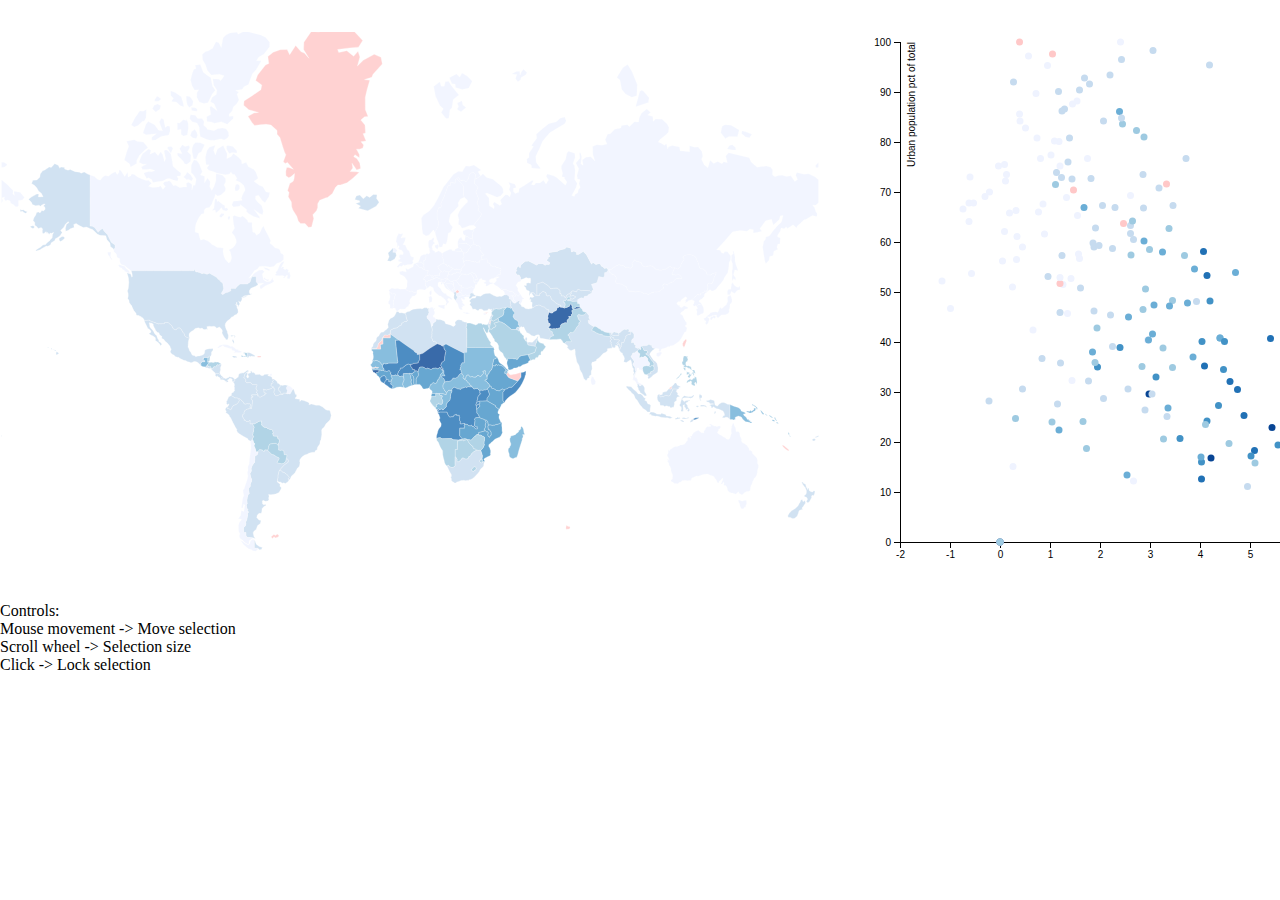
<file: projects/urban-population/index.html>
<!DOCTYPE html>
<meta charset="utf-8">
<style>
    body {
        width: 1600px;
        margin: 0 auto;
        margin-top: 2em;
    }

    svg {
        font: 10px sans-serif;
    }

    .axis path,
    .axis line {
        fill: none;
        stroke: black;
        shape-rendering: crispEdges;
    }
</style>
<body>
<script src="d3.js"></script>
<script src="topojson.v1.min.js"></script>
<script>
    /**
     * copied from the following resources:
     * http://bl.ocks.org/micahstubbs/281d7b7a7e39a9b59cf80f1b8bd41a72
     * http://bl.ocks.org/msbarry/9911363
     * http://bl.ocks.org/weiglemc/6185069
     *
    **/

	const margin = {top: 0, right: 0, bottom: 0, left: 0};
	const width = 1600 - margin.left - margin.right;
	const height = 550 - margin.top - margin.bottom;
	const scatterShiftx = 900;
	const scatterShifty = 10;

    const color = d3.scaleThreshold()
        .domain([2, 3, 4, 5, 6, 7, 8])
        .range( d3.schemeBlues[7] )
        .unknown(d3.rgb(255,200,200));

    const greyColor = d3.scaleThreshold()
        .domain([2, 3, 4, 5, 6, 7, 8])
        .range( d3.schemeGreys[7] )
        .unknown(d3.rgb(255,200,200));

    const svg = d3.select('body')
			.append('svg')
			.attr('width', width)
			.attr('height', height);

    const map = svg
        .append('g')
        .attr('class', 'map');

    const scatterplot = svg
        .append('g')
        .attr('class', 'scatterplot')
        .attr("transform", "translate(" + scatterShiftx+ ", " + scatterShifty + ")");

    const projection = d3.geoMercator()
			.scale(130)
			.translate( [820 / 2, height / 1.5]);

	const path = d3.geoPath().projection(projection);

    Promise.all([
        d3.csv('who.csv'),
        d3.json('world_countries.json'),
        d3.tsv('world_population.tsv')
    ]).then(function(data) {
		const fertilityById = {};

        let who = data[0];
        let countries = data[1];
        let population = data[2];

        let fieldColor = 'Total fertility rate (per woman)';
        let fieldXAxis = "Urban_population_growth";
        let fieldYAxis = "Urban_population_pct_of_total";

        who.forEach(d => {
            if(d[fieldColor] === '') {
                d[fieldColor] = undefined;
            }
        });

        population.forEach(d =>
        {
            var res = who.find(e =>
            {
                return e.Country === d.name;
            });
            if(typeof res !== 'undefined') {
                res.id = d.id;
            }
        });

        who.forEach(d => { fertilityById[d.id] = +d[fieldColor]; });
        countries.features.forEach(d => { d.population = fertilityById[d.id] });

        let choropleth = svg.append('g')
				.attr('class', 'countries')
				.selectAll('path')
				.data(countries.features)
				.enter().append('path')
                .attr("class", d => { return "COUNTRY-CODE-"+d.id;} )
				.attr('d', path)
				.style('fill', d => color(fertilityById[d.id]))
				.style('stroke', 'white')
				.style('opacity', 0.8)
                .style('stroke-width', 0.3);

		svg.append('path')
				.datum(topojson.mesh(countries.features, (a, b) => a.id !== b.id))
				.attr('class', 'names')
				.attr('d', path);

        // setup x
        let xValue = function(d) { return d[fieldXAxis];}, // data -> value
            xScale = d3.scaleLinear().range([0, height-50]), // value -> display
            xMap = function(d) { return xScale(xValue(d));}, // data -> display
            xAxis = d3.axisBottom().scale(xScale);

        // setup y
        let yValue = function(d) { return d[fieldYAxis];}, // data -> value
            yScale = d3.scaleLinear().range([height-50, 0]), // value -> display
            yMap = function(d) { return yScale(yValue(d));}, // data -> display
            yAxis = d3.axisLeft().scale(yScale);

        // don't want dots overlapping axis, so add in buffer to data domain
        xScale.domain([-2, 8]);
        yScale.domain([0, 100]);

        // x-axis
        scatterplot.append("g")
            .attr("class", "x axis")
            .attr("transform", "translate(0," + (height-50) + ")")
            .call(xAxis)
            .append("text")
            .attr("class", "label")
            .attr("x", xScale(8))
            .attr("y", -6)
            .attr("fill", "black")
            .style("text-anchor", "end")
            .text(fieldXAxis.replace(/_/g, " "));

        // y-axis
        scatterplot.append("g")
            .attr("class", "y axis")
            .call(yAxis)
            .append("text")
            .attr("class", "label")
            .attr("transform", "rotate(-90)")
            .attr("x", 0)
            .attr("y", yScale(100))
            .attr("fill", "black")
            .attr("dy", "1.5em")
            .style("text-anchor", "end")
            .text(fieldYAxis.replace(/_/g, " "));

        // draw dots
        let dots = scatterplot.selectAll(".dot")
            .data(who)
            .enter().append("circle")
            .attr("class", d => { return "dot COUNTRY-"+d.Country; } )
            .attr("r", 3.5)
            .attr("cx", xMap)
            .attr("cy", yMap)
            .style("fill", function(d) { return color(d[fieldColor]);})
            .style("stroke", "white")
            .style("stroke-width", "0")
            .on("mouseover", function(d) {})
            .on("mouseout", function(d) {});

        // draw legend
        var legend = scatterplot.append("g").attr("class", "legend-group").selectAll(".legend")
            .data(color.domain())
            .enter().append("g")
            .attr("class", "legend")
            .attr("transform", function(d, i) { return "translate(-100," + (i+1) * 20 + ")"; });

        // draw legend colored rectangles
        legend.append("rect")
            .attr("x", xScale(8) + 100 + 4)
            .attr("width", 18)
            .attr("height", 18)
            .style("fill", (d,i)=> color(d-0.0001));

        // draw legend text
        legend.append("text")
            .attr("x", xScale(8) + 100)
            .attr("y", 9)
            .attr("dy", ".35em")
            .style("text-anchor", "end")
            .text(function(d) { return "< "+d;});

        scatterplot.select("g.legend-group")
            .append("g")
            .attr("class", "legend")
            .attr("transform", "translate(-100,0)")
            .append("text")
            .attr("x", xScale(8) + 100 + 20)
            .attr("y", 0)
            .attr("dy", "1.5em")
            .style("text-anchor", "end")
            .text(fieldColor);

        // ****** Changes ******
        let radius = 40;
        let coords = [];
        let persistent = false;
        let mouseHidden = true;
        let countriesList = [];

        // New cursor
        let cursor = svg
            .on("mousemove", mouseMove)
            .on("click", persistentBrush)
            .append("g");

        // Outer transparent circle
        let outerCursor = cursor.append("circle")
            .attr("r", radius)
            .attr("fill", "#69a3b2")
            .attr("fill-opacity", "0.3")
            .attr("stroke", "#2d515b")
            .attr("visibility", "hidden");

        // Inner opaque circle
        let innerCursor = cursor.append("circle")
            .attr("r", 4)
            .attr("fill", "#2d515b")
            .on("wheel", resizeBrush)
            .attr("visibility", "hidden");

        // Persistent transparent circle
        let persistentCursor = svg.append("circle")
            .attr("r", radius)
            .attr("fill", "#69a3b2")
            .attr("fill-opacity", "0.3")
            .attr("stroke", "#2d515b")
            .attr("visibility", "hidden");

        // Disable cursor on plot
        svg.style('cursor', 'none')
            .on('mouseenter', mouseOn)
            .on('mouseleave', mouseOff);

        // Get centroids of all countries Source: https://bl.ocks.org/curran/55d327542393530662c3
        let centroids = countries.features.map(function (feature){
            return [feature.id, path.centroid(feature)];
        });

        function mouseOn() {
            mouseHidden = false;
            if (!persistent)
                outerCursor.attr("visibility", "visible");
            innerCursor.attr("visibility", "visible");
        }

        function mouseOff() {
            mouseHidden = true;
            if (!persistent)
                outerCursor.attr("visibility", "hidden");
            innerCursor.attr("visibility", "hidden");
        }

        function persistentBrush() {
            persistent = !persistent;

            if (persistent) {
                coords = d3.mouse(this);
                persistentCursor.attr("r", radius)
                    .attr("cx", coords[0])
                    .attr("cy", coords[1])
                    .attr("visibility", "visible");
                outerCursor.attr("visibility", "hidden");
            } else {
                persistentCursor.attr("visibility", "hidden");
                outerCursor.attr("visibility", "visible");
            }

        }

        function resizeBrush() {
            radius = Math.max(5, radius + (d3.event.wheelDeltaY / 40));
            outerCursor
                .attr("r", radius);

            if (!persistent) {
                checkBrushed();
            }
        }

        function mouseMove() {
            if (mouseHidden)
                mouseOn();

            coords = d3.mouse(this);
            cursor.attr("transform", "translate(" + coords[0] + "," + coords[1] + ")");

            if (!persistent)
                checkBrushed(outerCursor);
        }

        function checkBrushed() {
            countriesList = [];
            dots.each(function (d, i) {
                if (insideCircle(d3.select(this).attr("cx"), d3.select(this).attr("cy"), coords[0] - scatterShiftx, coords[1] - scatterShifty)) {
                    d3.select(this)
                        .style('stroke', 'orange')
                        .style('stroke-width', 3);
                    countriesList.push(d.id);
                } else {
                    d3.select(this)
                        .style('stroke', 'white')
                        .style('stroke-width', 0);
                }
            });
            //console.log(countriesList);
            if (countriesList.length !== 0) {
                updateMap();
                return;
            } else {
                resetMap();
            }

            countriesList = [];
            centroids.forEach(function (d) {
                if (insideCircle(d[1][0], d[1][1], coords[0], coords[1])) {
                    countriesList.push(d[0]);
                    svg.select(".COUNTRY-CODE-"+d[0])
                        .style('stroke', 'orange')
                        .style('stroke-width', 3);
                } else {
                    svg.select(".COUNTRY-CODE-"+d[0])
                        .style('stroke', 'white')
                        .style('stroke-width', 0.3);
                }

            });
            //console.log(countriesList);
            if (countriesList.length !== 0) {
                updateScatter();
            } else {
                resetScatter();
            }
        }

        function updateMap() {
            choropleth.each(function (d, i) {
                if (countriesList.indexOf(d.id) !== -1)
                    d3.select(this)
                        .style('fill', d => color(fertilityById[d.id]))
                        .style('stroke', 'orange')
                        .style('stroke-width', 3);
                else
                    d3.select(this)
                        .style('fill', d => greyColor(fertilityById[d.id]))
                        .style('stroke', 'white')
                        .style('stroke-width', 0.3);
            });
        }

        function resetMap() {
            choropleth.each(function (d, i) {
                d3.select(this)
                    .style('fill', d => color(fertilityById[d.id]))
                    .style('stroke', 'white')
                    .style('stroke-width', 0.3);
            });
        }

        function updateScatter() {
            if (countriesList.length !== 0)
                dots.each(function (d, i) {
                    if (countriesList.indexOf(d.id) !== -1) {
                        d3.select(this)
                            .style('fill', d => color(fertilityById[d.id]))
                            .style('stroke', 'orange')
                            .style('stroke-width', 3);

                    } else {
                        d3.select(this)
                            .style('fill', d => greyColor(fertilityById[d.id]))
                            .style('stroke', 'white')
                            .style('stroke-width', 0);
                    }
                });
        }

        function resetScatter() {
            dots.each(function (d, i) {
                d3.select(this)
                    .style('fill', d => color(fertilityById[d.id]))
                    .style('stroke', 'white')
                    .style('stroke-width', 0);
            });
        }

        function insideCircle(x1, y1, x2, y2) {
            return Math.pow(x1 - x2, 2) + Math.pow(y1 - y2, 2) < Math.pow(radius, 2);
        }
    });

</script>
<p>
    Controls: <br/>
    Mouse movement -> Move selection <br/>
    Scroll wheel -> Selection size <br/>
    Click -> Lock selection <br/>
</p>
</body>
</file>
